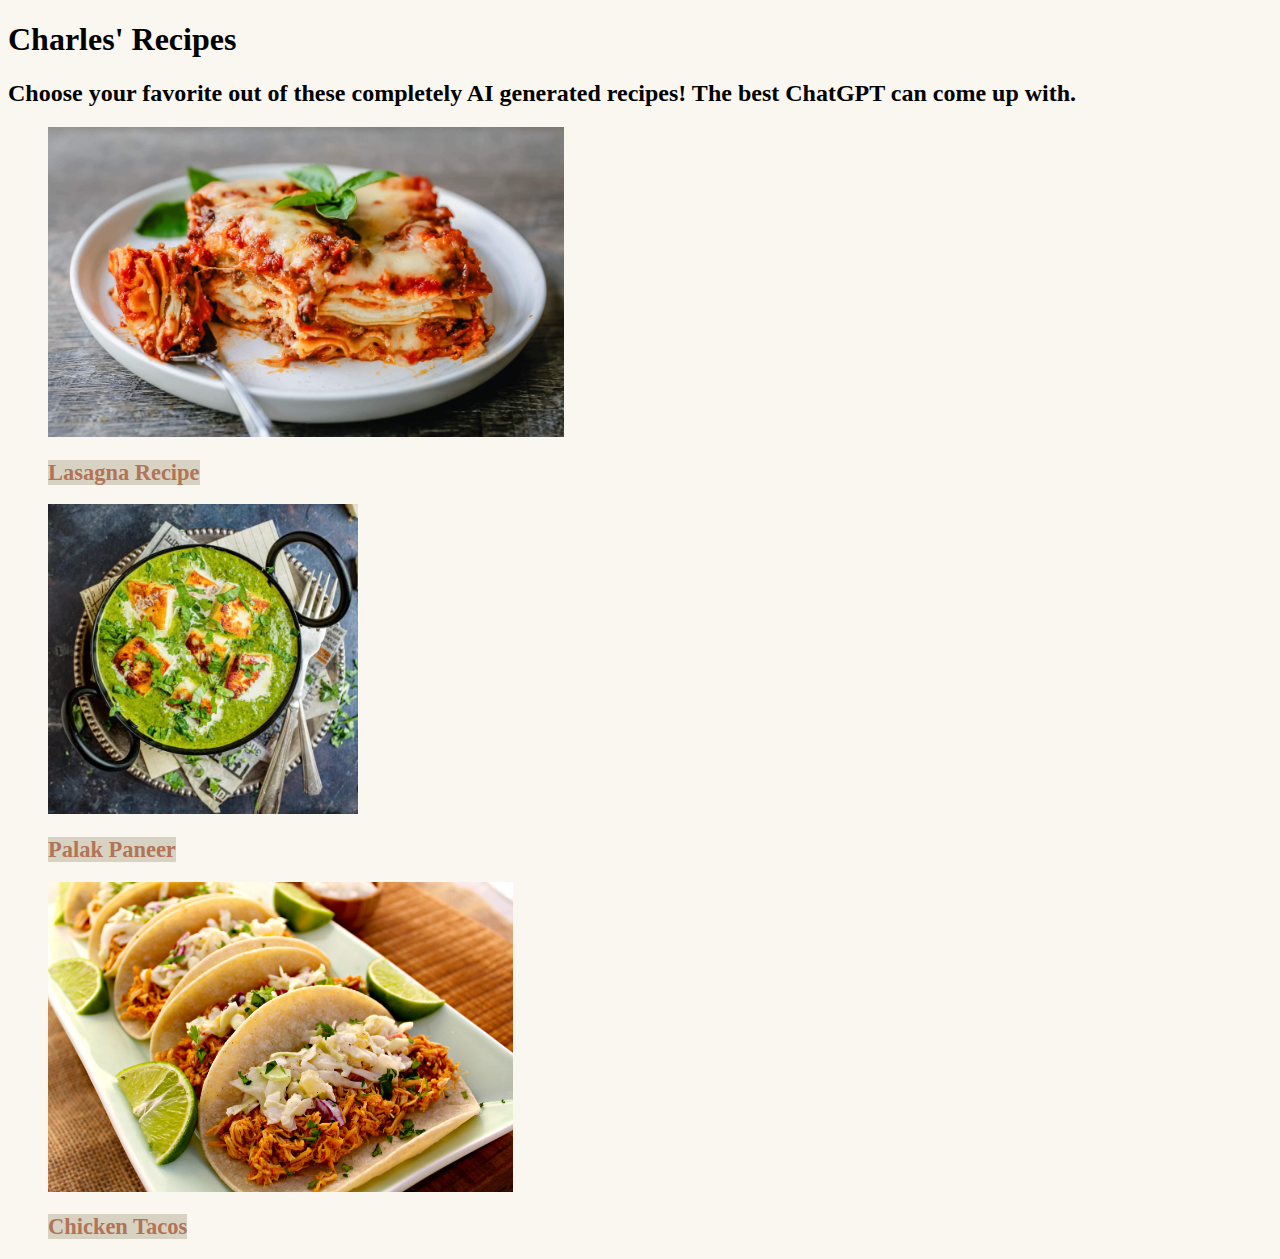
<file: index.html>
<!DOCTYPE html>
<html lang="en">
<head>
    <meta charset="UTF-8">
    <meta name="viewport" content="width=device-width, initial-scale=1.0">
    <title>Charles' Recipes</title>
    <link rel="stylesheet" href="styles.css">
</head>
<body>
    
    <h1>Charles' Recipes</h1>

    <h2>Choose your favorite out of these completely AI generated recipes! The best ChatGPT can come up with.</h2>

    <ul>
        <img src="/pages-img/lasagna.jpg" alt="Lasagna image Reference" height="310">
        <li>
            <h3>
                <a href="pages/lasagna.html" target="_blank" rel="noopener noreferrer">Lasagna Recipe</a>
            </h3>
        </li>

        <img src="/pages-img/palak.jpg" alt="Palak Paneer image Reference" height="310">
        <li>
            <h3>
                <a href="pages/palakPaneer.html" target="_blank" rel="noopener noreferrer">Palak Paneer</a>
            </h3>
        </li>

        <img src="/pages-img/tacos.jpg" alt="Chiken tacos image reference" height="310">
        <li>
            <h3>
                <a href="pages/chickenTacos.html" target="_blank" rel="noopener noreferrer">Chicken Tacos</a>
            </h3>
        </li>
    </ul>

    

</body>
</html>
</file>
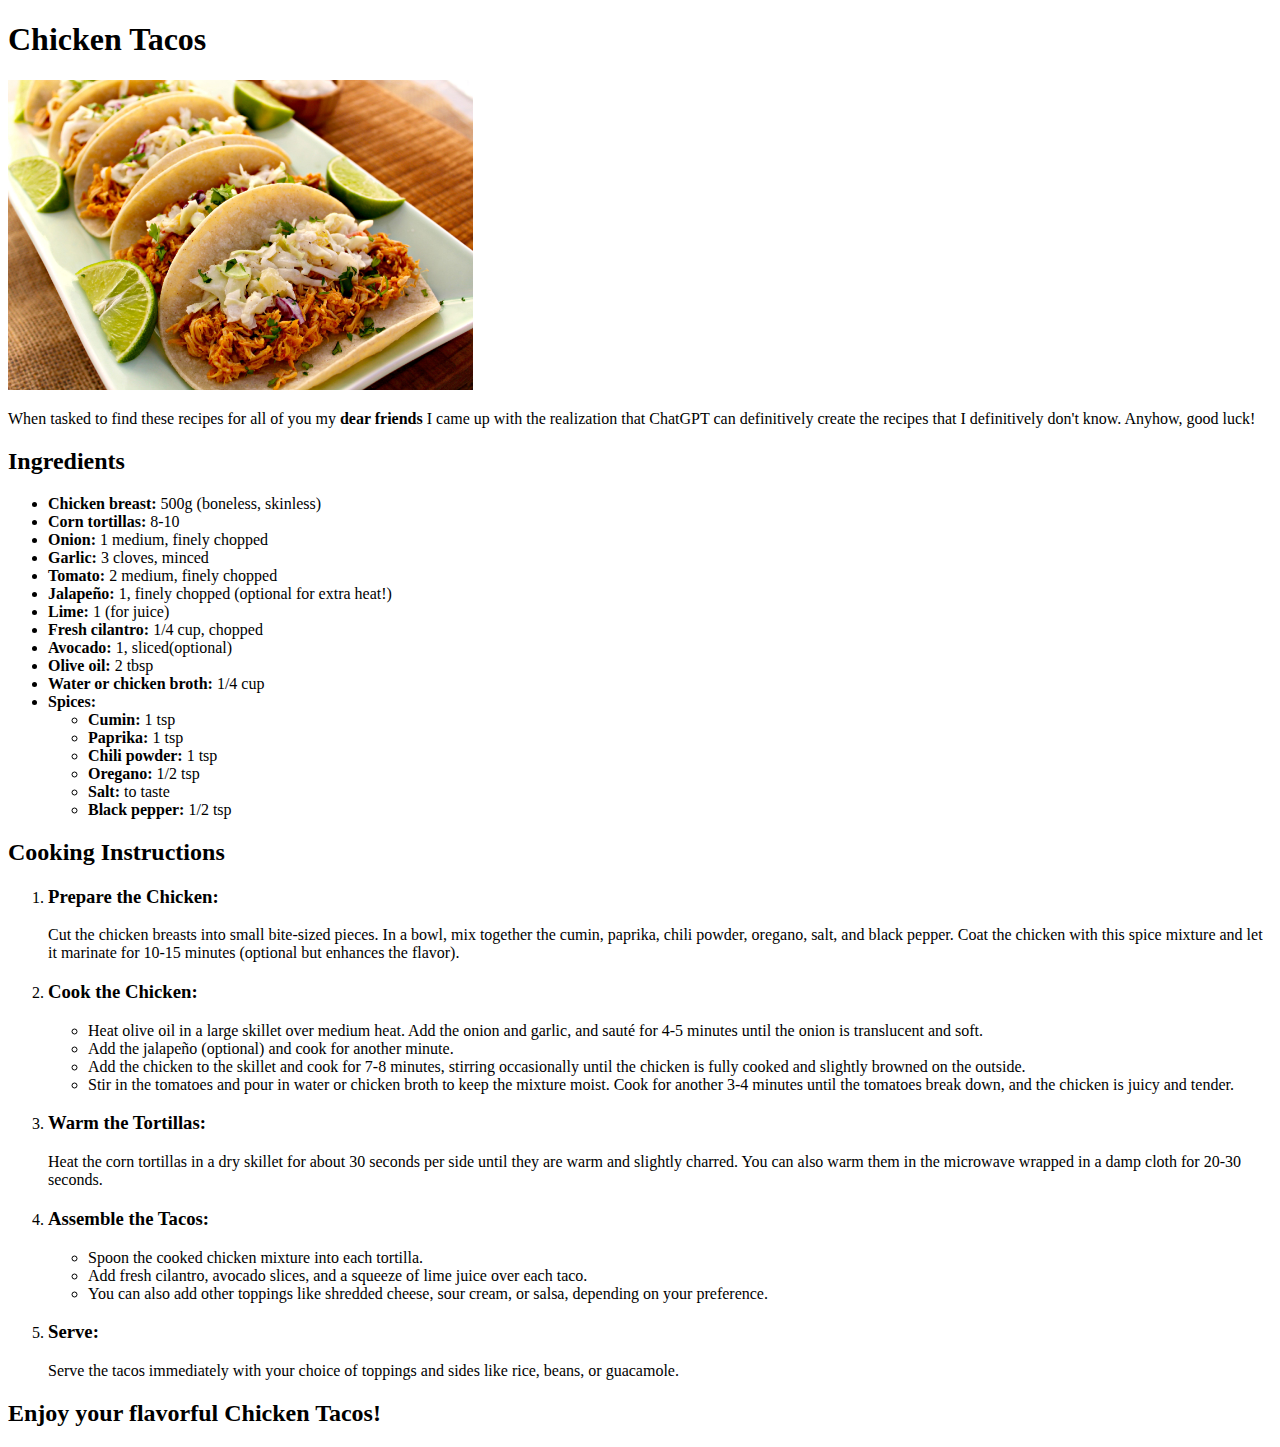
<file: pages/chickenTacos.html>
<!DOCTYPE html>
<html lang="en">
<head>
    <meta charset="UTF-8">
    <meta name="viewport" content="width=device-width, initial-scale=1.0">
    <title>Chicken Tacos recipes</title>
</head>
<body>
    
    <h1>Chicken Tacos</h1>

    <img src="../pages-img/tacos.jpg" alt="Reference Lasagna image" height="310">

    <p>When tasked to find these recipes for all of you my <strong>dear friends</strong> I came up with the realization that ChatGPT can definitively create 
    the recipes that I definitively don't know. Anyhow, good luck!</p>

    <h2>Ingredients</h2>
    <ul>
        <li><strong>Chicken breast:</strong> 500g (boneless, skinless)</li>
        <li><strong>Corn tortillas:</strong> 8-10</li>
        <li><strong>Onion:</strong> 1 medium, finely chopped</li>
        <li><strong>Garlic:</strong> 3 cloves, minced</li>
        <li><strong>Tomato:</strong> 2 medium, finely chopped</li>
        <li><strong>Jalapeño:</strong> 1, finely chopped (optional for extra heat!)</li>
        <li><strong>Lime:</strong> 1 (for juice)</li>
        <li><strong>Fresh cilantro:</strong> 1/4 cup, chopped</li>
        <li><strong>Avocado:</strong> 1, sliced(optional)</li>
        <li><strong>Olive oil:</strong> 2 tbsp</li>
        <li><strong>Water or chicken broth:</strong> 1/4 cup</li>
        <li><strong>Spices:</strong>
            <ul>
                <li><strong>Cumin:</strong> 1 tsp</li>
                <li><strong>Paprika:</strong> 1 tsp</li>
                <li><strong>Chili powder:</strong> 1 tsp</li>
                <li><strong>Oregano:</strong> 1/2 tsp</li>
                <li><strong>Salt:</strong> to taste</li>
                <li><strong>Black pepper:</strong> 1/2 tsp</li>
            </ul>
        </li>
    </ul>

    <h2>Cooking Instructions</h2>

    <ol>
        <li>
            <h3>Prepare the Chicken:</h3>
            
            <p>
                Cut the chicken breasts into small bite-sized pieces. In a bowl, mix together 
                the cumin, paprika, chili powder, oregano, salt, and black pepper. Coat the 
                chicken with this spice mixture and let it marinate for 10-15 minutes (optional 
                but enhances the flavor).
            </p>
            
        </li>

        <li>
            <h3>Cook the Chicken:</h3>
            
            <p>
               <ul>
                    <li>Heat olive oil in a large skillet over medium heat. Add the onion and garlic, and sauté for 4-5 minutes 
                        until the onion is translucent and soft.</li>
                    
                    <li>Add the jalapeño (optional) and cook for another minute.</li>

                    <li>Add the chicken to the skillet and cook for 7-8 minutes, stirring occasionally until the chicken is 
                        fully cooked and slightly browned on the outside.</li>

                    <li>Stir in the tomatoes and pour in water or chicken broth to keep the mixture 
                        moist. Cook for another 3-4 minutes until the tomatoes break down, and the 
                        chicken is juicy and tender.</li>
               </ul>
            </p>
            
        </li>

        <li>
            <h3>Warm the Tortillas:</h3>
            
            <p>
                Heat the corn tortillas in a dry skillet for about 30 seconds per side until they 
                are warm and slightly charred. You can also warm them in the microwave wrapped in 
                a damp cloth for 20-30 seconds.
            </p>
            
        </li>

        <li>
            <h3>Assemble the Tacos:</h3>
            
            <p>
                <ul>
                    <li>Spoon the cooked chicken mixture into each tortilla.</li>

                    <li>Add fresh cilantro, avocado slices, and a squeeze of lime juice over each taco.</li>

                    <li>You can also add other toppings like shredded cheese, sour cream, or salsa, 
                        depending on your preference.</li>
                </ul>

            </p>
            
        </li>

        <li>
            <h3>Serve:</h3>
            
            <p>
                Serve the tacos immediately with your choice of toppings and sides like rice, beans, or guacamole.
            </p>
            
        </li>
    </ol>

    <h2>Enjoy your flavorful Chicken Tacos!</h2>
</body>
</html>
</file>
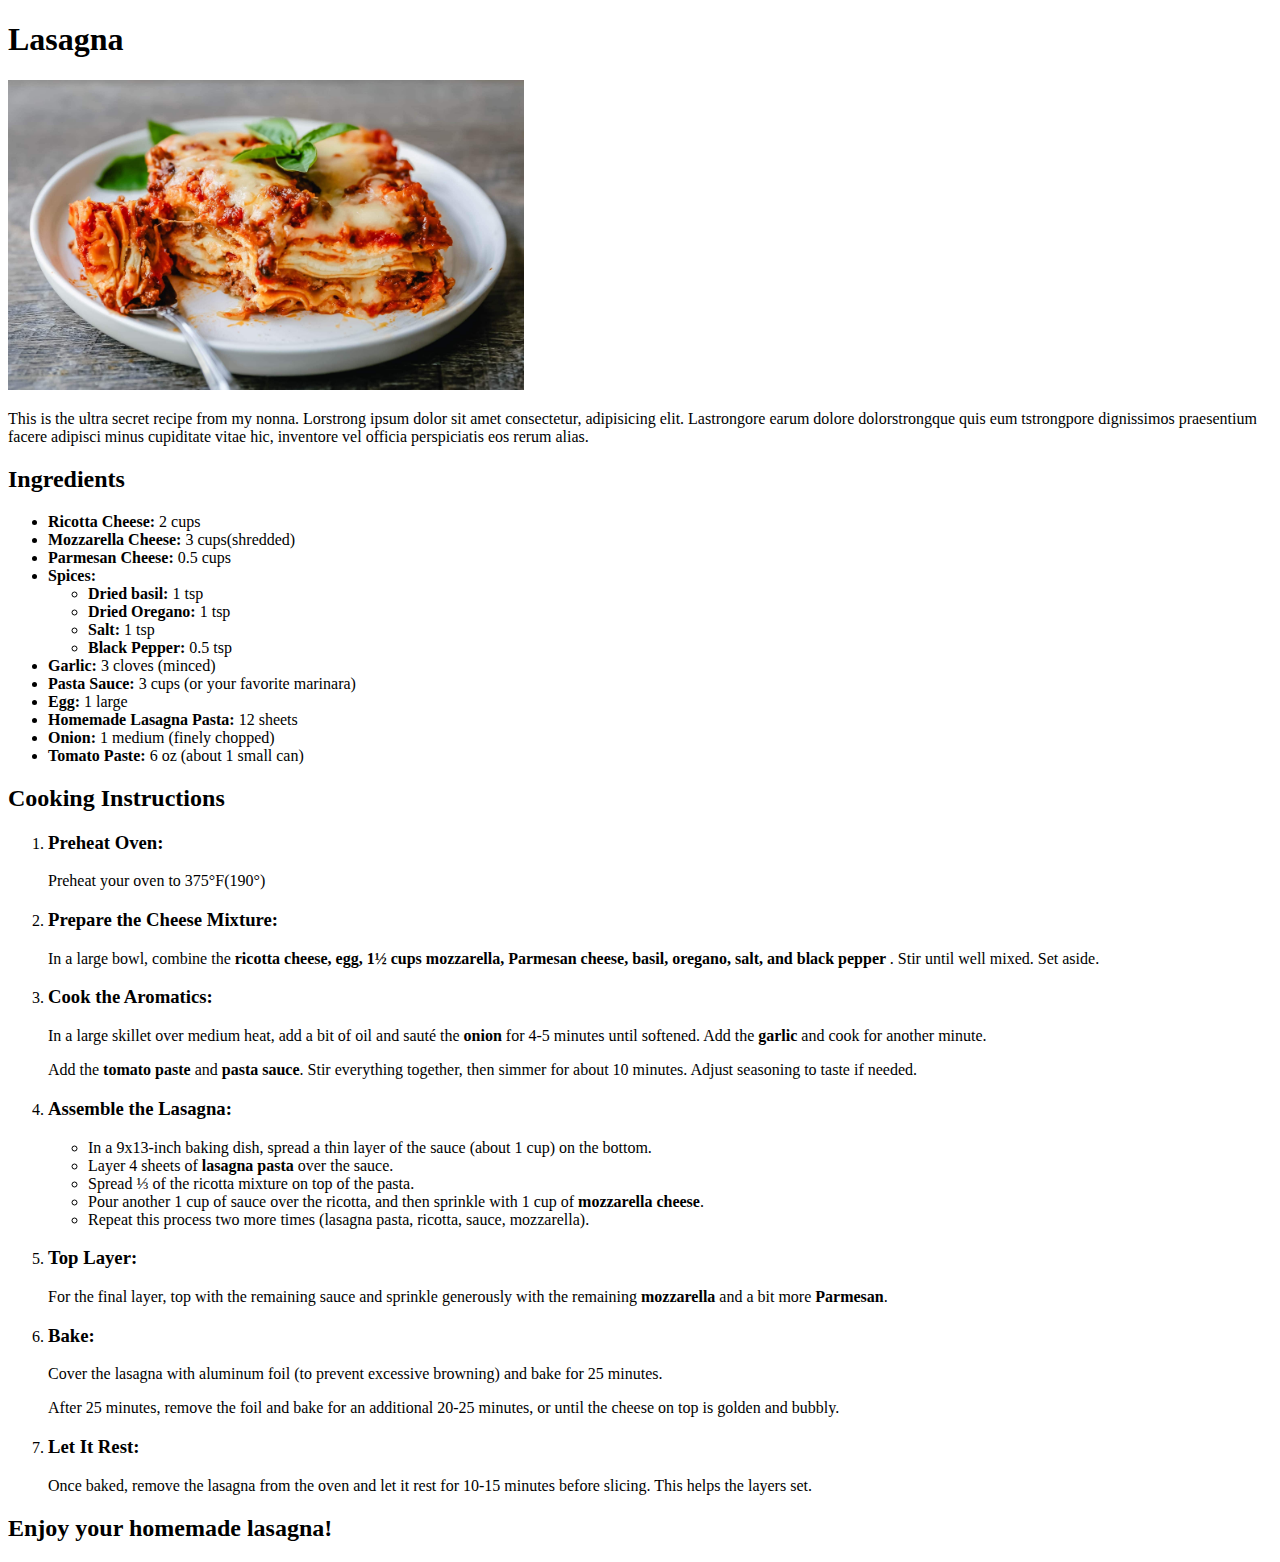
<file: pages/lasagna.html>
<!DOCTYPE html>
<html lang="en">
<head>
    <meta charset="UTF-8">
    <meta name="viewport" content="width=device-width, initial-scale=1.0">
    <title>Lasagna Recipe</title>
</head>
<body>
    
    <h1>Lasagna</h1>

    <img src="../pages-img/lasagna.jpg" alt="Reference Lasagna image" height="310">

    <p>This is the ultra secret recipe from my nonna. Lorstrong ipsum dolor sit amet consectetur, adipisicing elit. Lastrongore earum dolore dolorstrongque quis eum tstrongpore dignissimos praesentium facere adipisci minus cupiditate vitae hic, inventore vel officia perspiciatis eos rerum alias.</p>

    <h2>Ingredients</h2>
    <ul>
        <li><strong>Ricotta Cheese:</strong> 2 cups</li>
        <li><strong>Mozzarella Cheese:</strong> 3 cups(shredded)</li>
        <li><strong>Parmesan Cheese:</strong> 0.5 cups</li>
        <li><strong>Spices:</strong></li>
            <ul>
                <li><strong>Dried basil:</strong> 1 tsp</li>
                <li><strong>Dried Oregano:</strong> 1 tsp</li>
                <li><strong>Salt:</strong> 1 tsp</li>
                <li><strong>Black Pepper:</strong> 0.5 tsp</li>
            </ul>
        <li><strong>Garlic: </strong>3 cloves (minced)</li>
        <li><strong>Pasta Sauce:</strong> 3 cups (or your favorite marinara)</li>
        <li><strong>Egg:</strong> 1 large</li>
        <li><strong>Homemade Lasagna Pasta:</strong> 12 sheets</li>
        <li><strong>Onion:</strong> 1 medium (finely chopped)</li>
        <li><strong>Tomato Paste: </strong>6 oz (about 1 small can)</li>
    </ul>

    <h2>Cooking Instructions</h2>
    <ol>
        <li>
            <h3>Preheat Oven:</h3>
            <p>Preheat your oven to 375°F(190°)</p>
        </li>

        <li>
            <h3>Prepare the Cheese Mixture:</h3>
            <p>In a large bowl, combine the <b>ricotta 
            cheese, egg, 1½ cups mozzarella, Parmesan 
            cheese, basil, oregano, salt, and black pepper
            </b>. Stir until well mixed. Set aside.</p>
        </li>

        <li>
            <h3>
                Cook the Aromatics:
            </h3>
            <p>
                In a large skillet over medium heat, add
                 a bit of oil and sauté the <b>onion</b> for 4-5 
                 minutes until softened. Add the <b>garlic</b> and
                  cook for another minute.
            </p>
            <p>
                Add the <b>tomato paste</b> and <b>pasta sauce</b>. 
                Stir everything together, then simmer 
                for about 10 minutes. Adjust seasoning 
                to taste if needed. 
            </p>
        </li>

        <li>
            <h3>
                Assemble the Lasagna:
            </h3>
            <p>
                <ul>
                    <li>In a 9x13-inch baking dish, spread a thin layer of the sauce (about 1 cup) on the bottom.</li>
                    <li>Layer 4 sheets of <b>lasagna pasta</b> over the sauce.</li>
                    <li>Spread ⅓ of the ricotta mixture on top of the pasta.</li>
                    <li>Pour another 1 cup of sauce over the ricotta, and 
                        then sprinkle with 1 cup of <b>mozzarella cheese</b>.</li>
                    <li>Repeat this process two more times (lasagna pasta, ricotta, sauce, mozzarella).</li>
                </ul>
            </p>
        </li>

        <li>
            <h3>
                Top Layer:
            </h3>
            <p>
                For the final layer, top with the remaining sauce 
                and sprinkle generously with the remaining <b>mozzarella</b> 
                and a bit more <b>Parmesan</b>.
            </p>
        </li>

        <li>
            <h3>
                Bake:
            </h3>
            <p>
                Cover the lasagna with aluminum foil (to prevent excessive browning) and bake for 25 minutes. 
            </p>

            <p>
                After 25 minutes, remove the foil and bake for an additional 20-25 minutes, or until the cheese on top is golden and bubbly.
            </p>
        </li>

        <li>
            <h3>
                Let It Rest:
            </h3>
            <p>
                Once baked, remove the lasagna from the oven and let it rest for 10-15 minutes before slicing. This helps the layers set.
            </p>
        </li>
    </ol>

    <h2>Enjoy your homemade lasagna!</h2>
</body>
</html>
</file>
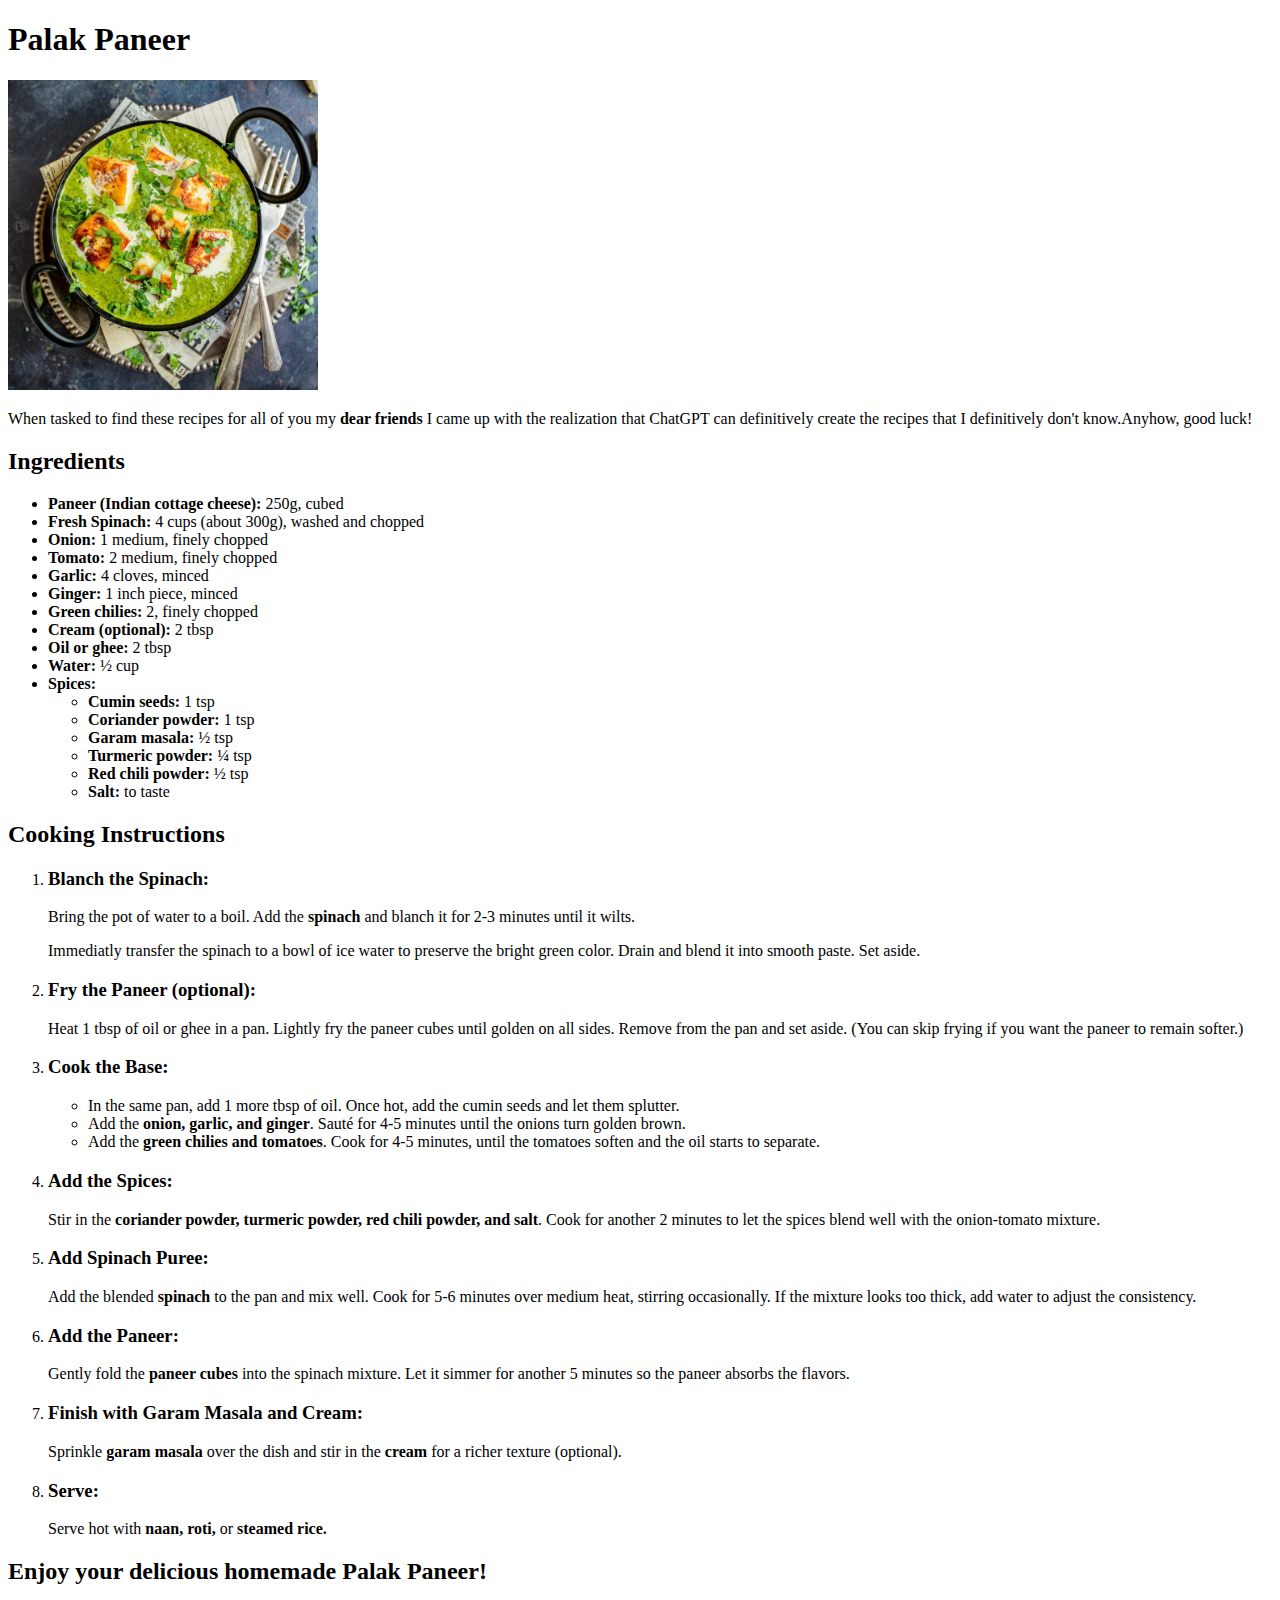
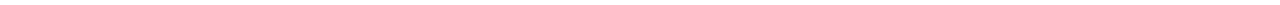
<file: pages/palakPaneer.html>
<!DOCTYPE html>
<html lang="en">
<head>
    <meta charset="UTF-8">
    <meta name="viewport" content="width=device-width, initial-scale=1.0">
    <title>Palak Paneer Recipe</title>
</head>
<body>
    <h1>Palak Paneer</h1>

    <img src="../pages-img/palak.jpg" alt="Reference Lasagna image" height="310">

    <p>When tasked to find these recipes for all of you my <strong>dear friends</strong> I came up with the realization that ChatGPT can definitively create 
    the recipes that I definitively don't know.Anyhow, good luck!</p>

    <h2>Ingredients</h2>
    <ul>
        <li><strong>Paneer (Indian cottage cheese):</strong> 250g, cubed</li>
        <li><strong>Fresh Spinach:</strong> 4 cups (about 300g), washed and chopped</li>
        <li><strong>Onion:</strong> 1 medium, finely chopped</li>
        <li><strong>Tomato: </strong>2 medium, finely chopped</li>
        <li><strong>Garlic:</strong> 4 cloves, minced</li>
        <li><strong>Ginger:</strong> 1 inch piece, minced</li>
        <li><strong>Green chilies:</strong> 2, finely chopped</li>
        <li><strong>Cream (optional):</strong> 2 tbsp</li>
        <li><strong>Oil or ghee: </strong>2 tbsp</li>
        <li><strong>Water: </strong> ½ cup</li>
        <li><strong>Spices:</strong></li>
            <ul>
                <li><strong>Cumin seeds:</strong> 1 tsp</li>
                <li><strong>Coriander powder:</strong> 1 tsp</li>
                <li><strong>Garam masala:</strong> ½ tsp</li>
                <li><strong>Turmeric powder:</strong> ¼ tsp</li>
                <li><strong>Red chili powder:</strong> ½ tsp</li>
                <li><strong>Salt:</strong> to taste</li>
            </ul>
    </ul>

    <h2>Cooking Instructions</h2>

    <ol>
        <li>
            <h3>Blanch the Spinach:</h3>
            
            <p>
                Bring the pot of water to a boil. Add the <b>spinach</b> and 
            blanch it for 2-3 minutes until it wilts.
            </p>
            
            <p>
                Immediatly transfer the spinach to a bowl of ice water to preserve the 
                bright green color. Drain and blend it into smooth paste. Set aside.
            </p>
        </li>

        <li>
            <h3>Fry the Paneer (optional):</h3>

            <p>Heat 1 tbsp of oil or ghee in a pan. Lightly fry the paneer cubes 
                until golden on all sides. Remove from the pan and set aside. 
                (You can skip frying if you want the paneer to remain softer.)</p>
        </li>

        <li>
            <h3>
                Cook the Base:
            </h3>
           
            <pa>
                <ul>
                    <li>In the same pan, add 1 more tbsp of oil. Once hot, add the cumin 
                        seeds and let them splutter.
                    </li>

                    <li>
                        Add the <b>onion, garlic, and ginger</b>. Sauté for 4-5 minutes until the onions turn golden brown.
                    </li>

                    <li>
                        Add the <b>green chilies and tomatoes</b>. Cook for 4-5 minutes, until the tomatoes soften and the oil 
                        starts to separate.
                    </li>

                </ul>
            </pa>
        </li>

        <li>
            <h3>
                Add the Spices:
            </h3>
            <p>
                Stir in the <b>coriander powder, turmeric powder, red chili powder, and salt</b>. Cook for another 2 minutes to let 
                the spices blend well with the onion-tomato mixture.
            </p>
        </li>

        <li>
            <h3>
                Add Spinach Puree:
            </h3>
            <p>
                Add the blended <b>spinach</b> to the pan and mix well. Cook for 5-6 minutes over medium heat, stirring occasionally. 
                If the mixture looks too thick, add water to adjust the consistency.
            </p>
        </li>

        <li>
            <h3>
                Add the Paneer:
            </h3>
            <p>
                Gently fold the <b>paneer cubes</b> into the spinach mixture. 
                Let it simmer for another 5 minutes so the paneer absorbs the flavors. 
            </p>

        </li>

        <li>
            <h3>
                Finish with Garam Masala and Cream:
            </h3>

            <p>
                Sprinkle <b>garam masala</b> over the dish and stir in the <b>cream</b> for a richer texture (optional).
            </p>
        </li>

        <li>
            <h3>Serve:</h3>

            <pa>
                Serve hot with <b>naan, roti,</b> or <b>steamed rice.</b>
            </pa>
        </li>
    </ol>

    <h2>Enjoy your delicious homemade Palak Paneer!</h2>

</body>
</html>
</file>
<file: styles.css>
/* Styles */

/* General */

body{

    background-color: #FAF7F0;

}

a{
    text-decoration: none;
    color: #B17457;
    background-color: #D8D2C2;
    font-size: larger;
}

ul{
    list-style: none;
}


/* Classes */
.title_base{
    font-size: 78px;;
    color: #B17457;
}


.text_base{
    font-size: 30px;
    color: #4A4947;
}

.card{
    /* reference: https://www.w3schools.com/howto/howto_css_cards.asp */
    box-shadow: 25px 25px 10px rgba(0, 0, 0, 0.2);
    transition: 0.3s;
    background-color: #4A4947;
}

.card:hover{
    box-shadow: 25px 25px 25px rgba(0, 0, 0, 0.2);
    background-color: #B17457;
}
</file>
